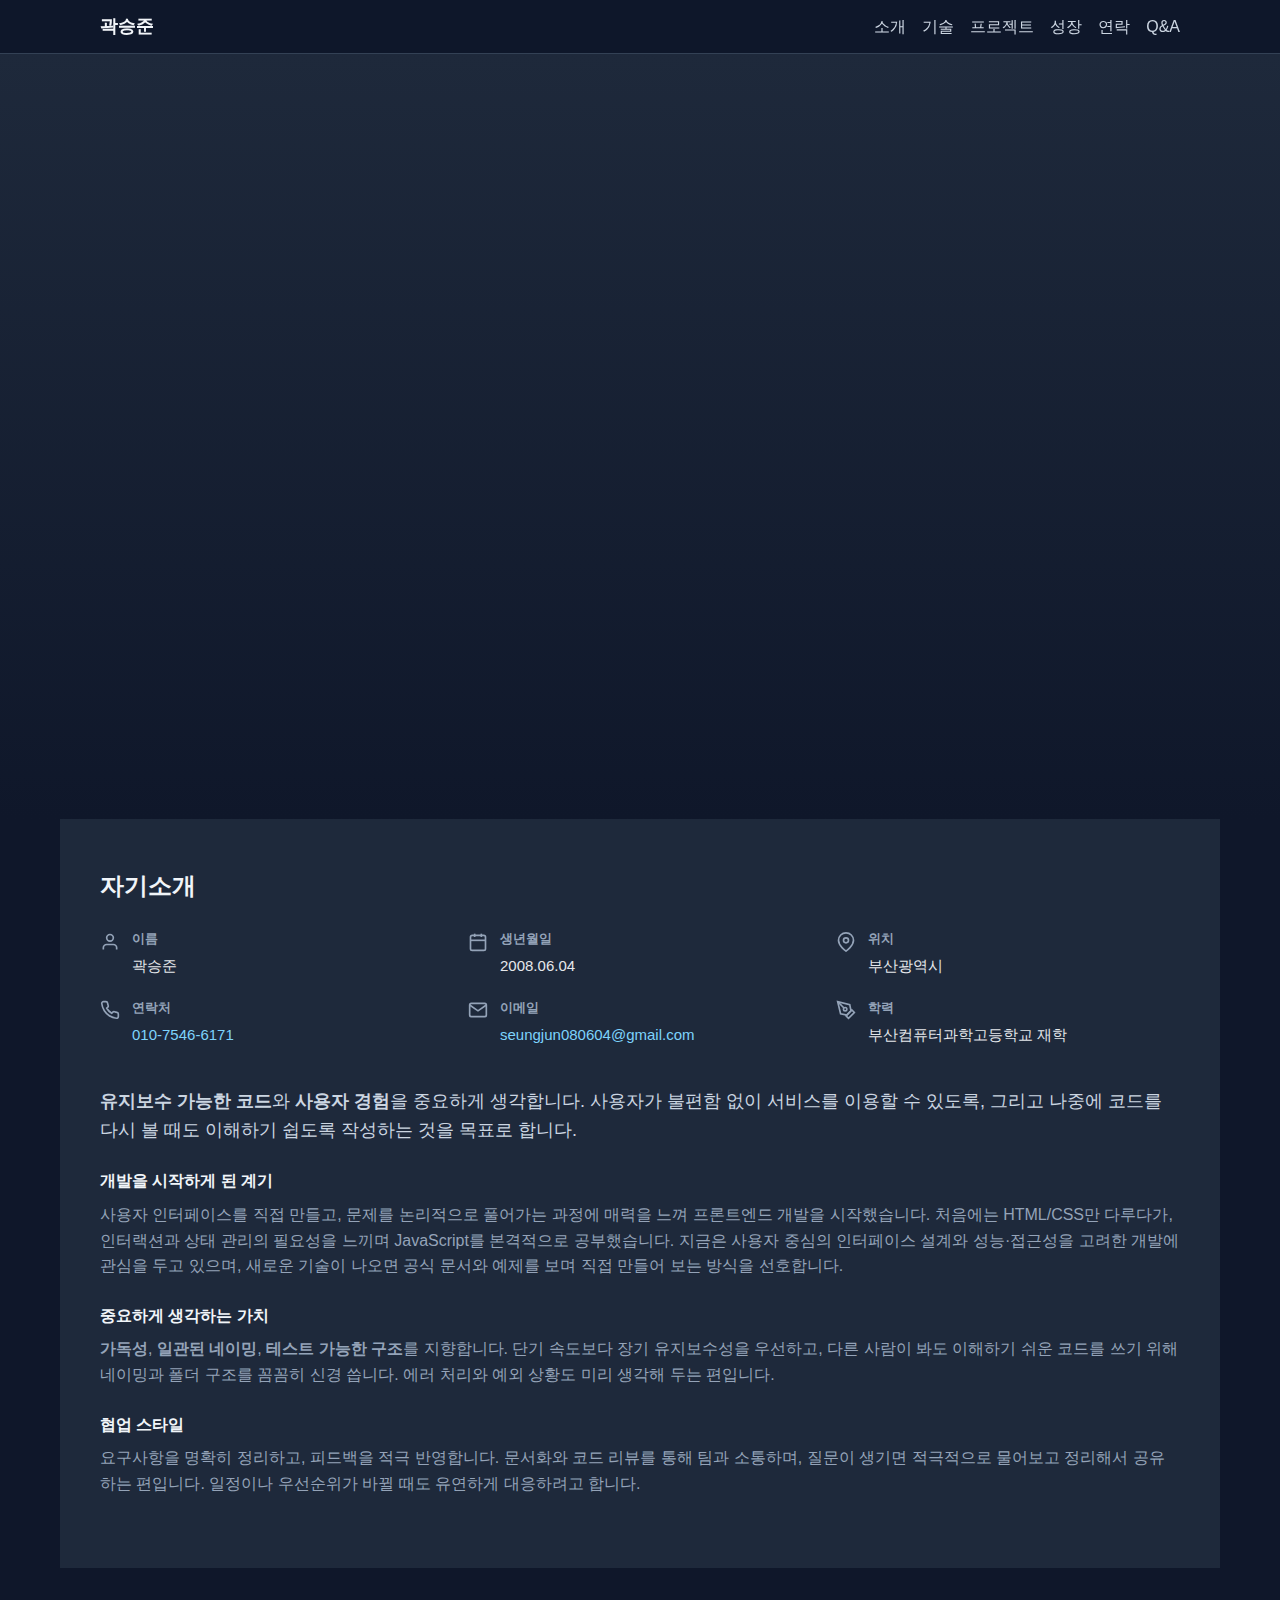
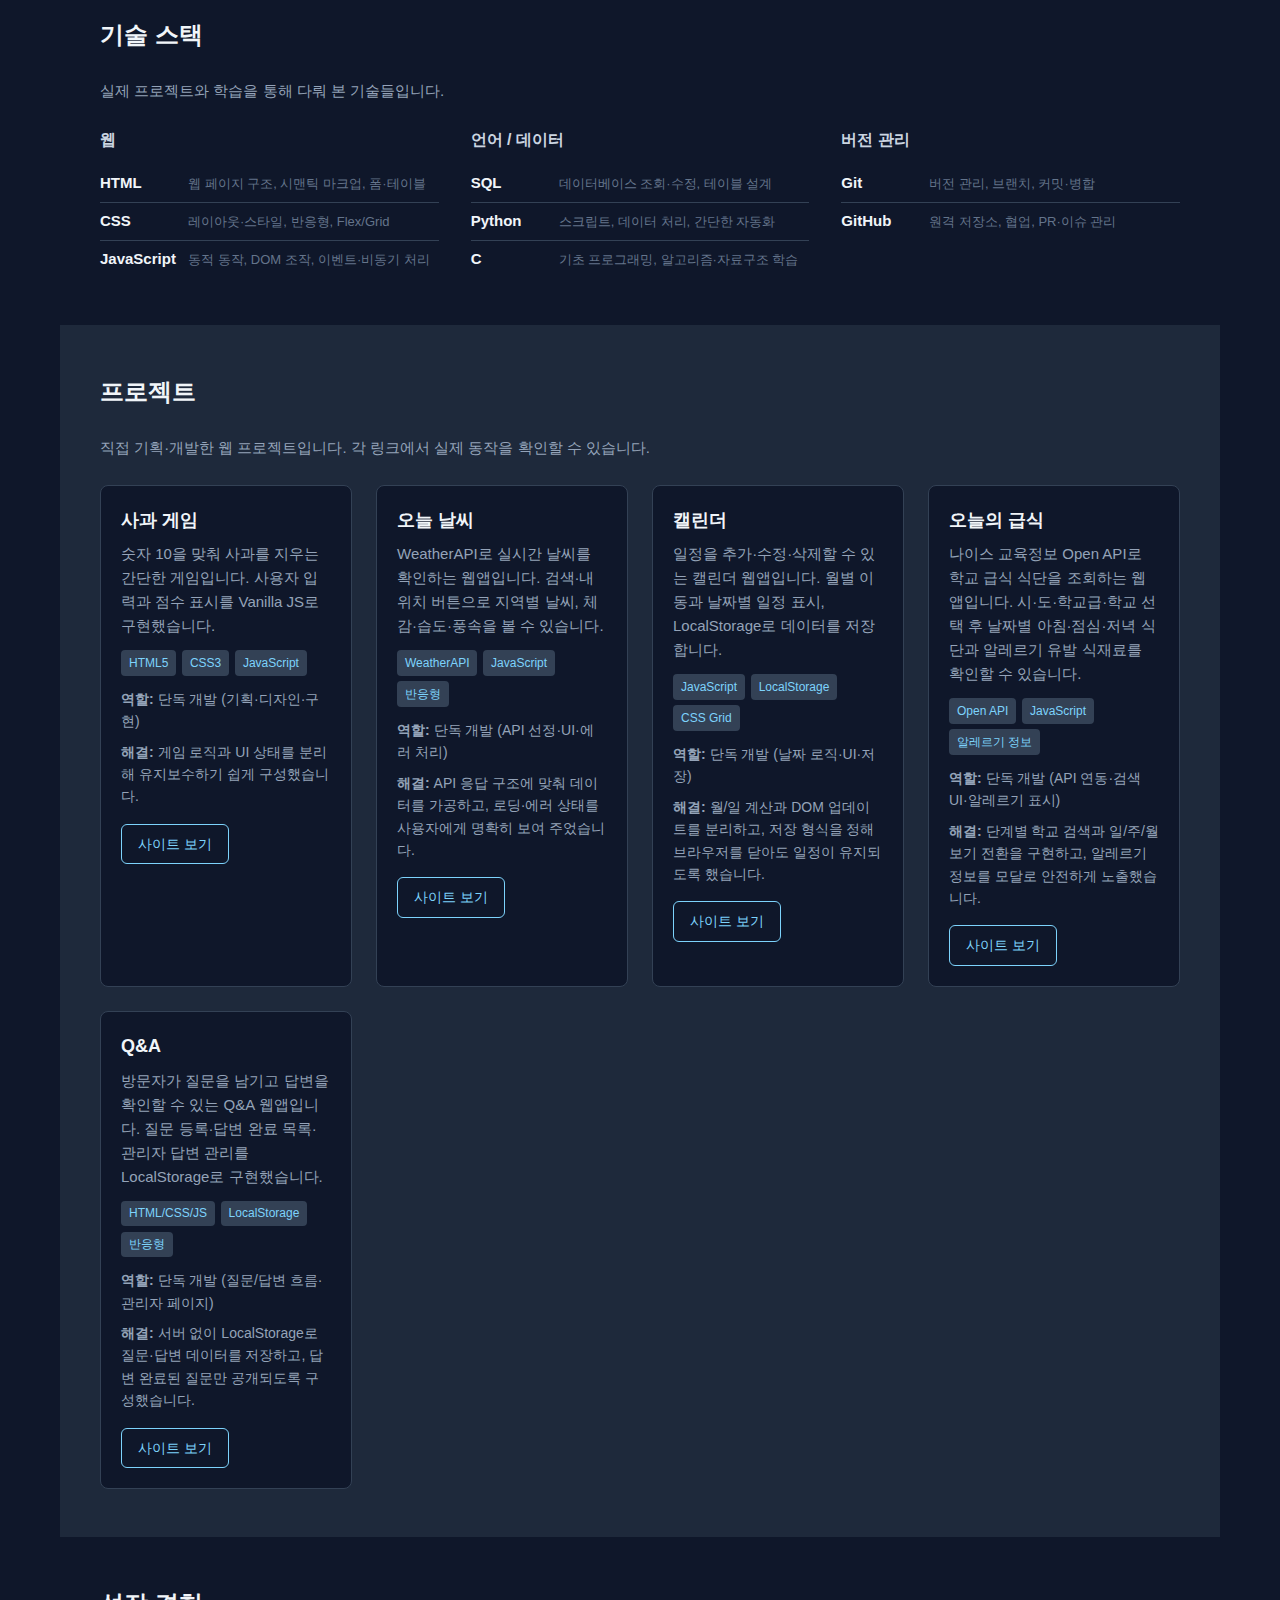
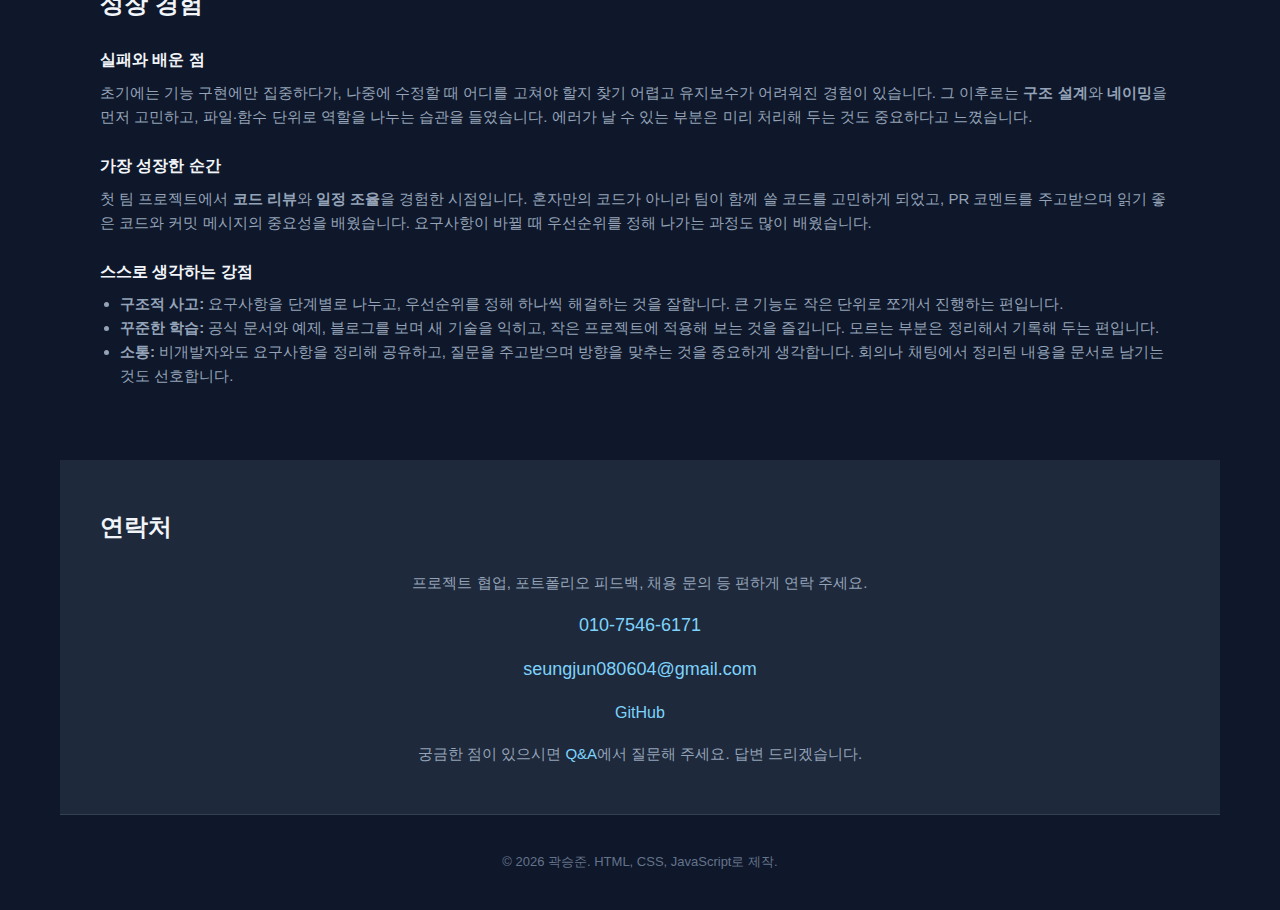
<file: index.html>
<!DOCTYPE html>
<html lang="ko">
<head>
  <meta charset="UTF-8">
  <meta name="viewport" content="width=device-width, initial-scale=1.0">
  <title>곽승준 | 프론트엔드 개발자</title>
  <link rel="stylesheet" href="css/style.css">
</head>
<body>
  <header class="header">
    <nav class="nav">
      <a href="index.html" class="nav-logo">곽승준</a>
      <ul class="nav-links">
        <li><a href="#about">소개</a></li>
        <li><a href="#tech">기술</a></li>
        <li><a href="#projects">프로젝트</a></li>
        <li><a href="#growth">성장</a></li>
        <li><a href="#contact">연락</a></li>
        <li><a href="https://gsj864.github.io/qna/" class="nav-qa" target="_blank" rel="noopener">Q&A</a></li>
      </ul>
      <button type="button" class="nav-toggle" aria-label="메뉴 열기">
        <span></span><span></span><span></span>
      </button>
    </nav>
  </header>

  <main>
    <!-- 히어로 -->
    <section class="hero" id="hero">
      <img src="assets/profile.png" alt="곽승준 프로필 사진" class="hero-photo">
      <h1 class="hero-name">곽승준</h1>
      <p class="hero-tagline">문제를 구조적으로 해결하는 프론트엔드 개발자</p>
      <ul class="hero-keywords">
        <li>JavaScript</li>
        <li>SQL</li>
        <li>접근성</li>
        <li>UX</li>
      </ul>
      <div class="hero-scroll" aria-hidden="true">
        <span>스크롤</span>
        <span class="hero-scroll-icon"></span>
      </div>
    </section>

    <!-- 자기소개 -->
    <section class="section section-about" id="about">
      <h2 class="section-title">자기소개</h2>
      <div class="about-me">
        <div class="about-me-grid">
          <div class="about-me-item">
            <svg class="about-me-icon" viewBox="0 0 24 24" fill="none" stroke="currentColor" stroke-width="2" aria-hidden="true"><path d="M20 21v-2a4 4 0 0 0-4-4H8a4 4 0 0 0-4 4v2"/><circle cx="12" cy="7" r="4"/></svg>
            <dl class="about-me-dl"><dt>이름</dt><dd>곽승준</dd></dl>
          </div>
          <div class="about-me-item">
            <svg class="about-me-icon" viewBox="0 0 24 24" fill="none" stroke="currentColor" stroke-width="2" aria-hidden="true"><rect x="3" y="4" width="18" height="18" rx="2" ry="2"/><line x1="16" y1="2" x2="16" y2="6"/><line x1="8" y1="2" x2="8" y2="6"/><line x1="3" y1="10" x2="21" y2="10"/></svg>
            <dl class="about-me-dl"><dt>생년월일</dt><dd>2008.06.04</dd></dl>
          </div>
          <div class="about-me-item">
            <svg class="about-me-icon" viewBox="0 0 24 24" fill="none" stroke="currentColor" stroke-width="2" aria-hidden="true"><path d="M21 10c0 7-9 13-9 13s-9-6-9-13a9 9 0 0 1 18 0z"/><circle cx="12" cy="10" r="3"/></svg>
            <dl class="about-me-dl"><dt>위치</dt><dd>부산광역시</dd></dl>
          </div>
          <div class="about-me-item">
            <svg class="about-me-icon" viewBox="0 0 24 24" fill="none" stroke="currentColor" stroke-width="2" aria-hidden="true"><path d="M22 16.92v3a2 2 0 0 1-2.18 2 19.79 19.79 0 0 1-8.63-3.07 19.5 19.5 0 0 1-6-6 19.79 19.79 0 0 1-3.07-8.67A2 2 0 0 1 4.11 2h3a2 2 0 0 1 2 1.72 12.84 12.84 0 0 0 .7 2.81 2 2 0 0 1-.45 2.11L8.09 9.91a16 16 0 0 0 6 6l1.27-1.27a2 2 0 0 1 2.11-.45 12.84 12.84 0 0 0 2.81.7A2 2 0 0 1 22 16.92z"/></svg>
            <dl class="about-me-dl"><dt>연락처</dt><dd><a href="tel:010-7546-6171">010-7546-6171</a></dd></dl>
          </div>
          <div class="about-me-item">
            <svg class="about-me-icon" viewBox="0 0 24 24" fill="none" stroke="currentColor" stroke-width="2" aria-hidden="true"><path d="M4 4h16c1.1 0 2 .9 2 2v12c0 1.1-.9 2-2 2H4c-1.1 0-2-.9-2-2V6c0-1.1.9-2 2-2z"/><polyline points="22,6 12,13 2,6"/></svg>
            <dl class="about-me-dl"><dt>이메일</dt><dd><a href="mailto:seungjun080604@gmail.com">seungjun080604@gmail.com</a></dd></dl>
          </div>
          <div class="about-me-item">
            <svg class="about-me-icon" viewBox="0 0 24 24" fill="none" stroke="currentColor" stroke-width="2" aria-hidden="true"><path d="M12 19l7-7 3 3-7 7-3-3z"/><path d="M18 13l-1.5-7.5L2 2l3.5 14.5L13 18l5-5z"/><path d="M2 2l7.586 7.586"/><circle cx="11" cy="11" r="2"/></svg>
            <dl class="about-me-dl"><dt>학력</dt><dd>부산컴퓨터과학고등학교 재학</dd></dl>
          </div>
        </div>
      </div>
      <div class="about-content">
        <p class="about-lead">
          <strong>유지보수 가능한 코드</strong>와 <strong>사용자 경험</strong>을 중요하게 생각합니다. 사용자가 불편함 없이 서비스를 이용할 수 있도록, 그리고 나중에 코드를 다시 볼 때도 이해하기 쉽도록 작성하는 것을 목표로 합니다.
        </p>
        <div class="about-block">
          <h3>개발을 시작하게 된 계기</h3>
          <p class="about-text">
            사용자 인터페이스를 직접 만들고, 문제를 논리적으로 풀어가는 과정에 매력을 느껴 프론트엔드 개발을 시작했습니다. 처음에는 HTML/CSS만 다루다가, 인터랙션과 상태 관리의 필요성을 느끼며 JavaScript를 본격적으로 공부했습니다. 지금은 사용자 중심의 인터페이스 설계와 성능·접근성을 고려한 개발에 관심을 두고 있으며, 새로운 기술이 나오면 공식 문서와 예제를 보며 직접 만들어 보는 방식을 선호합니다.
          </p>
        </div>
        <div class="about-block">
          <h3>중요하게 생각하는 가치</h3>
          <p class="about-text">
            <strong>가독성</strong>, <strong>일관된 네이밍</strong>, <strong>테스트 가능한 구조</strong>를 지향합니다. 단기 속도보다 장기 유지보수성을 우선하고, 다른 사람이 봐도 이해하기 쉬운 코드를 쓰기 위해 네이밍과 폴더 구조를 꼼꼼히 신경 씁니다. 에러 처리와 예외 상황도 미리 생각해 두는 편입니다.
          </p>
        </div>
        <div class="about-block">
          <h3>협업 스타일</h3>
          <p class="about-text">
            요구사항을 명확히 정리하고, 피드백을 적극 반영합니다. 문서화와 코드 리뷰를 통해 팀과 소통하며, 질문이 생기면 적극적으로 물어보고 정리해서 공유하는 편입니다. 일정이나 우선순위가 바뀔 때도 유연하게 대응하려고 합니다.
          </p>
        </div>
      </div>
    </section>

    <!-- 기술 스택 -->
    <section class="section section-tech" id="tech">
      <h2 class="section-title">기술 스택</h2>
      <p class="tech-intro">실제 프로젝트와 학습을 통해 다뤄 본 기술들입니다.</p>
      <div class="tech-grid">
        <div class="tech-category">
          <h3>웹</h3>
          <ul class="tech-list">
            <li><span class="tech-icon" data-tech="html">HTML</span> <small>웹 페이지 구조, 시맨틱 마크업, 폼·테이블</small></li>
            <li><span class="tech-icon" data-tech="css">CSS</span> <small>레이아웃·스타일, 반응형, Flex/Grid</small></li>
            <li><span class="tech-icon" data-tech="js">JavaScript</span> <small>동적 동작, DOM 조작, 이벤트·비동기 처리</small></li>
          </ul>
        </div>
        <div class="tech-category">
          <h3>언어 / 데이터</h3>
          <ul class="tech-list">
            <li><span class="tech-icon" data-tech="sql">SQL</span> <small>데이터베이스 조회·수정, 테이블 설계</small></li>
            <li><span class="tech-icon" data-tech="python">Python</span> <small>스크립트, 데이터 처리, 간단한 자동화</small></li>
            <li><span class="tech-icon" data-tech="c">C</span> <small>기초 프로그래밍, 알고리즘·자료구조 학습</small></li>
          </ul>
        </div>
        <div class="tech-category">
          <h3>버전 관리</h3>
          <ul class="tech-list">
            <li><span class="tech-icon" data-tech="git">Git</span> <small>버전 관리, 브랜치, 커밋·병합</small></li>
            <li><span class="tech-icon" data-tech="github">GitHub</span> <small>원격 저장소, 협업, PR·이슈 관리</small></li>
          </ul>
        </div>
      </div>
    </section>

    <!-- 프로젝트 -->
    <section class="section section-projects" id="projects">
      <h2 class="section-title">프로젝트</h2>
      <p class="projects-intro">직접 기획·개발한 웹 프로젝트입니다. 각 링크에서 실제 동작을 확인할 수 있습니다.</p>
      <div class="projects-grid" id="projectsGrid">
        <article class="project-card" data-id="1">
          <h3 class="project-title">사과 게임</h3>
          <p class="project-desc">숫자 10을 맞춰 사과를 지우는 간단한 게임입니다. 사용자 입력과 점수 표시를 Vanilla JS로 구현했습니다.</p>
          <ul class="project-tags">
            <li>HTML5</li>
            <li>CSS3</li>
            <li>JavaScript</li>
          </ul>
          <p class="project-role"><strong>역할:</strong> 단독 개발 (기획·디자인·구현)</p>
          <p class="project-solution"><strong>해결:</strong> 게임 로직과 UI 상태를 분리해 유지보수하기 쉽게 구성했습니다.</p>
          <div class="project-actions">
            <a href="https://gsj864.github.io/apple/" class="btn btn-outline" target="_blank" rel="noopener">사이트 보기</a>
          </div>
        </article>
        <article class="project-card" data-id="2">
          <h3 class="project-title">오늘 날씨</h3>
          <p class="project-desc">WeatherAPI로 실시간 날씨를 확인하는 웹앱입니다. 검색·내 위치 버튼으로 지역별 날씨, 체감·습도·풍속을 볼 수 있습니다.</p>
          <ul class="project-tags">
            <li>WeatherAPI</li>
            <li>JavaScript</li>
            <li>반응형</li>
          </ul>
          <p class="project-role"><strong>역할:</strong> 단독 개발 (API 선정·UI·에러 처리)</p>
          <p class="project-solution"><strong>해결:</strong> API 응답 구조에 맞춰 데이터를 가공하고, 로딩·에러 상태를 사용자에게 명확히 보여 주었습니다.</p>
          <div class="project-actions">
            <a href="https://gsj864.github.io/weather/" class="btn btn-outline" target="_blank" rel="noopener">사이트 보기</a>
          </div>
        </article>
        <article class="project-card" data-id="3">
          <h3 class="project-title">캘린더</h3>
          <p class="project-desc">일정을 추가·수정·삭제할 수 있는 캘린더 웹앱입니다. 월별 이동과 날짜별 일정 표시, LocalStorage로 데이터를 저장합니다.</p>
          <ul class="project-tags">
            <li>JavaScript</li>
            <li>LocalStorage</li>
            <li>CSS Grid</li>
          </ul>
          <p class="project-role"><strong>역할:</strong> 단독 개발 (날짜 로직·UI·저장)</p>
          <p class="project-solution"><strong>해결:</strong> 월/일 계산과 DOM 업데이트를 분리하고, 저장 형식을 정해 브라우저를 닫아도 일정이 유지되도록 했습니다.</p>
          <div class="project-actions">
            <a href="https://gsj864.github.io/calender/" class="btn btn-outline" target="_blank" rel="noopener">사이트 보기</a>
          </div>
        </article>
        <article class="project-card" data-id="4">
          <h3 class="project-title">오늘의 급식</h3>
          <p class="project-desc">나이스 교육정보 Open API로 학교 급식 식단을 조회하는 웹앱입니다. 시·도·학교급·학교 선택 후 날짜별 아침·점심·저녁 식단과 알레르기 유발 식재료를 확인할 수 있습니다.</p>
          <ul class="project-tags">
            <li>Open API</li>
            <li>JavaScript</li>
            <li>알레르기 정보</li>
          </ul>
          <p class="project-role"><strong>역할:</strong> 단독 개발 (API 연동·검색 UI·알레르기 표시)</p>
          <p class="project-solution"><strong>해결:</strong> 단계별 학교 검색과 일/주/월 보기 전환을 구현하고, 알레르기 정보를 모달로 안전하게 노출했습니다.</p>
          <div class="project-actions">
            <a href="https://gsj864.github.io/meal/" class="btn btn-outline" target="_blank" rel="noopener">사이트 보기</a>
          </div>
        </article>
        <article class="project-card" data-id="5">
          <h3 class="project-title">Q&A</h3>
          <p class="project-desc">방문자가 질문을 남기고 답변을 확인할 수 있는 Q&A 웹앱입니다. 질문 등록·답변 완료 목록·관리자 답변 관리를 LocalStorage로 구현했습니다.</p>
          <ul class="project-tags">
            <li>HTML/CSS/JS</li>
            <li>LocalStorage</li>
            <li>반응형</li>
          </ul>
          <p class="project-role"><strong>역할:</strong> 단독 개발 (질문/답변 흐름·관리자 페이지)</p>
          <p class="project-solution"><strong>해결:</strong> 서버 없이 LocalStorage로 질문·답변 데이터를 저장하고, 답변 완료된 질문만 공개되도록 구성했습니다.</p>
          <div class="project-actions">
            <a href="https://gsj864.github.io/qna/" class="btn btn-outline" target="_blank" rel="noopener">사이트 보기</a>
          </div>
        </article>
      </div>
    </section>

    <!-- 성장 경험 -->
    <section class="section section-growth" id="growth">
      <h2 class="section-title">성장 경험</h2>
      <div class="growth-content">
        <div class="growth-block">
          <h3>실패와 배운 점</h3>
          <p>초기에는 기능 구현에만 집중하다가, 나중에 수정할 때 어디를 고쳐야 할지 찾기 어렵고 유지보수가 어려워진 경험이 있습니다. 그 이후로는 <strong>구조 설계</strong>와 <strong>네이밍</strong>을 먼저 고민하고, 파일·함수 단위로 역할을 나누는 습관을 들였습니다. 에러가 날 수 있는 부분은 미리 처리해 두는 것도 중요하다고 느꼈습니다.</p>
        </div>
        <div class="growth-block">
          <h3>가장 성장한 순간</h3>
          <p>첫 팀 프로젝트에서 <strong>코드 리뷰</strong>와 <strong>일정 조율</strong>을 경험한 시점입니다. 혼자만의 코드가 아니라 팀이 함께 쓸 코드를 고민하게 되었고, PR 코멘트를 주고받으며 읽기 좋은 코드와 커밋 메시지의 중요성을 배웠습니다. 요구사항이 바뀔 때 우선순위를 정해 나가는 과정도 많이 배웠습니다.</p>
        </div>
        <div class="growth-block">
          <h3>스스로 생각하는 강점</h3>
          <ul>
            <li><strong>구조적 사고:</strong> 요구사항을 단계별로 나누고, 우선순위를 정해 하나씩 해결하는 것을 잘합니다. 큰 기능도 작은 단위로 쪼개서 진행하는 편입니다.</li>
            <li><strong>꾸준한 학습:</strong> 공식 문서와 예제, 블로그를 보며 새 기술을 익히고, 작은 프로젝트에 적용해 보는 것을 즐깁니다. 모르는 부분은 정리해서 기록해 두는 편입니다.</li>
            <li><strong>소통:</strong> 비개발자와도 요구사항을 정리해 공유하고, 질문을 주고받으며 방향을 맞추는 것을 중요하게 생각합니다. 회의나 채팅에서 정리된 내용을 문서로 남기는 것도 선호합니다.</li>
          </ul>
        </div>
      </div>
    </section>

    <!-- 연락처 -->
    <section class="section section-contact" id="contact">
      <h2 class="section-title">연락처</h2>
      <div class="contact-content">
        <p class="contact-intro">프로젝트 협업, 포트폴리오 피드백, 채용 문의 등 편하게 연락 주세요.</p>
        <p class="contact-phone">
          <a href="tel:010-7546-6171">010-7546-6171</a>
        </p>
        <p class="contact-email">
          <a href="mailto:seungjun080604@gmail.com">seungjun080604@gmail.com</a>
        </p>
        <ul class="contact-links">
          <li><a href="https://github.com/gsj864" target="_blank" rel="noopener">GitHub</a></li>
        </ul>
        <p class="contact-closing">궁금한 점이 있으시면 <a href="https://gsj864.github.io/qna/" target="_blank" rel="noopener">Q&A</a>에서 질문해 주세요. 답변 드리겠습니다.</p>
      </div>
    </section>
  </main>

  <footer class="footer">
    <p>&copy; 2026 곽승준. HTML, CSS, JavaScript로 제작.</p>
  </footer>

  <script src="js/main.js"></script>
</body>
</html>
</file>
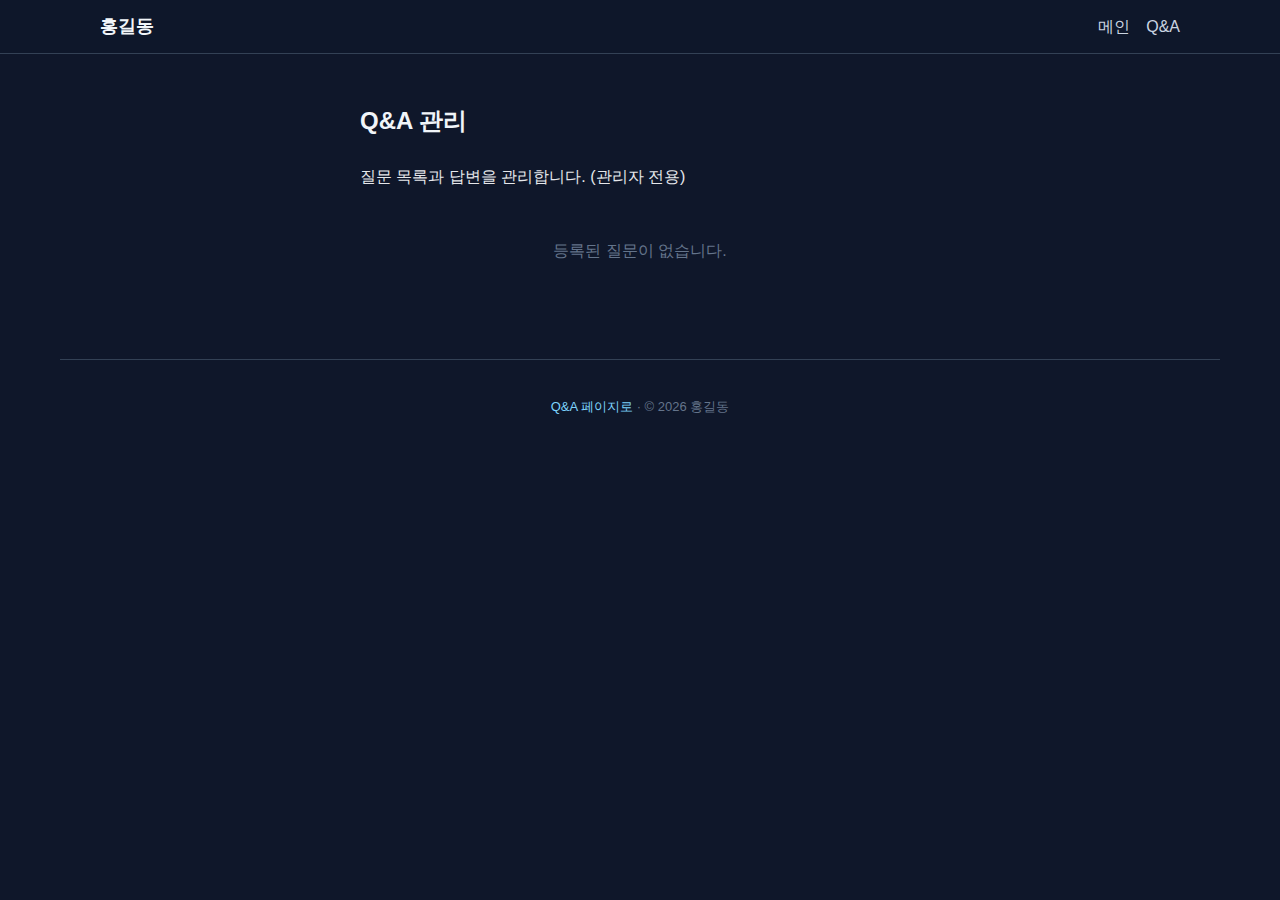
<file: admin.html>
<!DOCTYPE html>
<html lang="ko">
<head>
  <meta charset="UTF-8">
  <meta name="viewport" content="width=device-width, initial-scale=1.0">
  <title>관리자 · Q&A | 홍길동</title>
  <link rel="stylesheet" href="css/style.css">
</head>
<body class="page-admin">
  <header class="header">
    <nav class="nav">
      <a href="index.html" class="nav-logo">홍길동</a>
      <ul class="nav-links">
        <li><a href="index.html">메인</a></li>
        <li><a href="qa.html">Q&A</a></li>
      </ul>
      <button type="button" class="nav-toggle" aria-label="메뉴 열기">
        <span></span><span></span><span></span>
      </button>
    </nav>
  </header>

  <main>
    <section class="section">
      <h1 class="section-title">Q&A 관리</h1>
      <p>질문 목록과 답변을 관리합니다. (관리자 전용)</p>
      <ul class="admin-list" id="adminList"></ul>
      <p class="qa-empty" id="adminEmpty" hidden>등록된 질문이 없습니다.</p>
    </section>
  </main>

  <footer class="footer">
    <p><a href="qa.html">Q&A 페이지로</a> · &copy; 2026 홍길동</p>
  </footer>

  <script src="js/storage.js"></script>
  <script src="js/admin.js"></script>
</body>
</html>
</file>
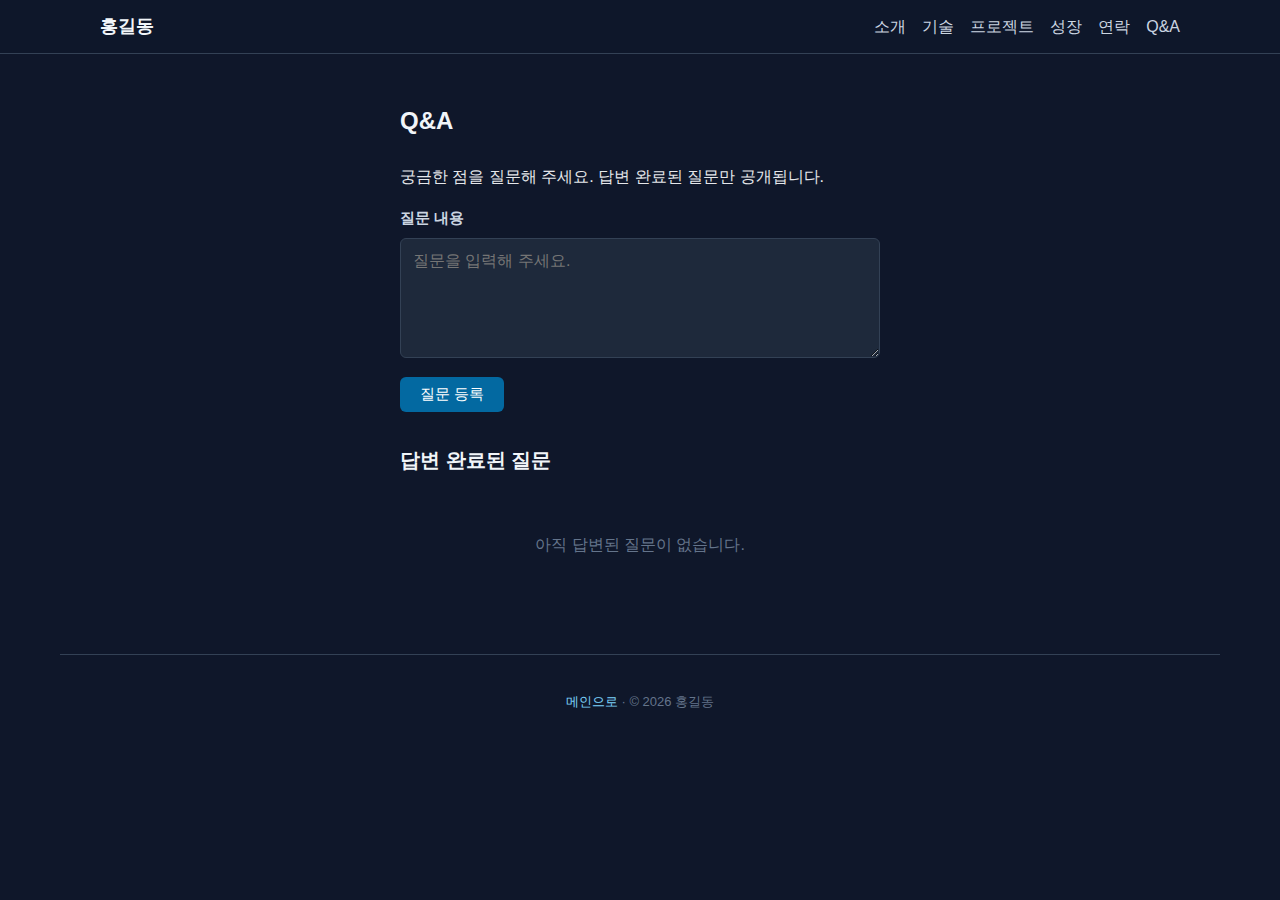
<file: qa.html>
<!DOCTYPE html>
<html lang="ko">
<head>
  <meta charset="UTF-8">
  <meta name="viewport" content="width=device-width, initial-scale=1.0">
  <title>Q&A | 홍길동</title>
  <link rel="stylesheet" href="css/style.css">
</head>
<body class="page-qa">
  <header class="header">
    <nav class="nav">
      <a href="index.html" class="nav-logo">홍길동</a>
      <ul class="nav-links">
        <li><a href="index.html#about">소개</a></li>
        <li><a href="index.html#tech">기술</a></li>
        <li><a href="index.html#projects">프로젝트</a></li>
        <li><a href="index.html#growth">성장</a></li>
        <li><a href="index.html#contact">연락</a></li>
        <li><a href="qa.html">Q&A</a></li>
      </ul>
      <button type="button" class="nav-toggle" aria-label="메뉴 열기">
        <span></span><span></span><span></span>
      </button>
    </nav>
  </header>

  <main>
    <section class="section">
      <h1 class="section-title">Q&A</h1>
      <p>궁금한 점을 질문해 주세요. 답변 완료된 질문만 공개됩니다.</p>

      <form class="qa-form" id="qaForm">
        <label for="question">질문 내용</label>
        <textarea id="question" name="question" placeholder="질문을 입력해 주세요." required></textarea>
        <button type="submit" class="btn btn-submit">질문 등록</button>
      </form>

      <h2 class="section-title" style="font-size: 1.25rem;">답변 완료된 질문</h2>
      <ul class="qa-list" id="qaList"></ul>
      <p class="qa-empty" id="qaEmpty" hidden>아직 답변된 질문이 없습니다.</p>
    </section>
  </main>

  <footer class="footer">
    <p><a href="index.html">메인으로</a> · &copy; 2026 홍길동</p>
  </footer>

  <script src="js/storage.js"></script>
  <script src="js/qa.js"></script>
</body>
</html>
</file>
<file: css/style.css>
/* ===== Dark Theme – Reset & Base ===== */
*, *::before, *::after { box-sizing: border-box; }
html { scroll-behavior: smooth; }
body {
  margin: 0;
  font-family: -apple-system, BlinkMacSystemFont, "Segoe UI", Roboto, "Helvetica Neue", Arial, sans-serif;
  font-size: 16px;
  line-height: 1.6;
  color: #e5e7eb;
  background: #0f172a;
}

a { color: #7dd3fc; text-decoration: none; }
a:hover { text-decoration: underline; }
img { max-width: 100%; height: auto; }
ul { padding-left: 1.25rem; }

/* ===== Layout ===== */
.section {
  padding: 3rem 1.25rem;
  max-width: 720px;
  margin: 0 auto;
}
@media (min-width: 1024px) {
  .section {
    max-width: 1000px;
    padding: 3rem 2rem;
  }
}
@media (min-width: 1280px) {
  .section {
    max-width: 1160px;
    padding: 3rem 2.5rem;
  }
}
.section-title {
  font-size: 1.5rem;
  font-weight: 700;
  margin: 0 0 1.5rem;
  color: #f1f5f9;
}

/* ===== Header & Nav ===== */
.header {
  position: sticky;
  top: 0;
  z-index: 100;
  background: rgba(15, 23, 42, 0.95);
  border-bottom: 1px solid #334155;
}
.nav {
  display: flex;
  align-items: center;
  justify-content: space-between;
  padding: 0.75rem 1.25rem;
  max-width: 720px;
  margin: 0 auto;
}
@media (min-width: 1024px) {
  .nav {
    max-width: 1000px;
    padding: 0.75rem 2rem;
  }
}
@media (min-width: 1280px) {
  .nav {
    max-width: 1160px;
    padding: 0.75rem 2.5rem;
  }
}
.nav-logo {
  font-weight: 700;
  color: #f1f5f9;
  font-size: 1.125rem;
}
.nav-logo:hover { text-decoration: none; color: #7dd3fc; }
.nav-links {
  display: none;
  list-style: none;
  margin: 0;
  padding: 0;
  gap: 1rem;
}
.nav-links.is-open {
  display: flex;
  flex-direction: column;
  position: absolute;
  top: 100%;
  left: 0;
  right: 0;
  background: #1e293b;
  padding: 1rem;
  border-bottom: 1px solid #334155;
}
.nav-links a { color: #cbd5e1; }
.nav-links a:hover { color: #7dd3fc; }
.nav-qa { position: relative; }
.nav-qa .badge {
  position: absolute;
  top: -6px;
  right: -8px;
  min-width: 18px;
  height: 18px;
  padding: 0 5px;
  font-size: 11px;
  line-height: 18px;
  text-align: center;
  background: #dc2626;
  color: #fff;
  border-radius: 9px;
}
.nav-toggle {
  display: flex;
  flex-direction: column;
  justify-content: center;
  gap: 5px;
  width: 36px;
  height: 36px;
  padding: 0;
  border: none;
  background: transparent;
  cursor: pointer;
}
.nav-toggle span {
  display: block;
  width: 22px;
  height: 2px;
  background: #cbd5e1;
}

@media (min-width: 640px) {
  .nav-links { display: flex; flex-direction: row; }
  .nav-links.is-open { position: static; flex-direction: row; border: none; padding: 0; background: transparent; }
  .nav-toggle { display: none; }
}

/* ===== Hero ===== */
.hero {
  min-height: 85vh;
  display: flex;
  flex-direction: column;
  align-items: center;
  justify-content: center;
  text-align: center;
  padding: 4rem 1.25rem;
  background: linear-gradient(180deg, #1e293b 0%, #0f172a 100%);
}
@media (min-width: 1024px) {
  .hero { padding: 4rem 2rem; }
}
@media (min-width: 1280px) {
  .hero { padding: 4rem 2.5rem; }
}
.hero-photo {
  width: 140px;
  height: 140px;
  object-fit: cover;
  border-radius: 50%;
  margin-bottom: 1.25rem;
  border: 3px solid #334155;
  opacity: 0;
  animation: fadeUp 0.6s ease forwards;
}
.hero-name {
  font-size: 2rem;
  font-weight: 800;
  margin: 0 0 0.5rem;
  color: #f8fafc;
  opacity: 0;
  animation: fadeUp 0.6s ease forwards;
}
.hero-tagline {
  font-size: 1.125rem;
  color: #94a3b8;
  margin: 0 0 1.5rem;
  opacity: 0;
  animation: fadeUp 0.6s ease 0.15s forwards;
}
.hero-keywords {
  display: flex;
  flex-wrap: wrap;
  justify-content: center;
  gap: 0.5rem;
  list-style: none;
  margin: 0 0 3rem;
  padding: 0;
  opacity: 0;
  animation: fadeUp 0.6s ease 0.3s forwards;
}
.hero-keywords li {
  padding: 0.35rem 0.75rem;
  background: #334155;
  color: #7dd3fc;
  border-radius: 9999px;
  font-size: 0.875rem;
  font-weight: 500;
}
.hero-scroll {
  display: flex;
  flex-direction: column;
  align-items: center;
  gap: 0.25rem;
  font-size: 0.75rem;
  color: #64748b;
  opacity: 0;
  animation: fadeUp 0.6s ease 0.5s forwards;
}
.hero-scroll-icon {
  width: 20px;
  height: 20px;
  border-right: 2px solid #64748b;
  border-bottom: 2px solid #64748b;
  transform: rotate(45deg);
  animation: bounce 2s ease-in-out infinite;
}
@keyframes fadeUp {
  from { opacity: 0; transform: translateY(12px); }
  to { opacity: 1; transform: translateY(0); }
}
@keyframes bounce {
  0%, 100% { transform: rotate(45deg) translateY(0); }
  50% { transform: rotate(45deg) translateY(6px); }
}

/* ===== About ===== */
.section-about { background: #1e293b; }
.about-me {
  margin-bottom: 2.5rem;
}
.about-me-grid {
  display: grid;
  grid-template-columns: 1fr;
  gap: 1.25rem 1.5rem;
}
@media (min-width: 640px) {
  .about-me-grid {
    grid-template-columns: repeat(2, 1fr);
  }
}
@media (min-width: 900px) {
  .about-me-grid {
    grid-template-columns: repeat(3, 1fr);
  }
}
.about-me-item {
  display: flex;
  align-items: flex-start;
  gap: 0.75rem;
}
.about-me-icon {
  width: 1.25rem;
  height: 1.25rem;
  min-width: 1.25rem;
  margin-top: 0.15rem;
  color: #94a3b8;
}
.about-me-dl {
  margin: 0;
}
.about-me-dl dt {
  font-size: 0.8125rem;
  font-weight: 600;
  color: #94a3b8;
  margin-bottom: 0.25rem;
}
.about-me-dl dd {
  font-size: 0.9375rem;
  color: #e5e7eb;
  margin: 0;
}
.about-me-dl dd a {
  color: #7dd3fc;
  text-decoration: none;
}
.about-me-dl dd a:hover {
  text-decoration: underline;
}
.about-lead {
  font-size: 1.125rem;
  margin: 0 0 1.5rem;
  color: #cbd5e1;
}
.about-block {
  margin-bottom: 1.5rem;
}
.about-block h3 {
  font-size: 1rem;
  font-weight: 600;
  margin: 0 0 0.5rem;
  color: #f1f5f9;
}
.about-text {
  margin: 0 0 0.5rem;
  color: #94a3b8;
}
.about-text-more[hidden] { display: none; }
.about-toggle {
  font-size: 0.875rem;
  color: #7dd3fc;
  background: none;
  border: none;
  cursor: pointer;
  padding: 0;
}
.about-toggle:hover { text-decoration: underline; }

/* ===== Tech ===== */
.section-tech { background: #0f172a; }
.tech-intro {
  margin: 0 0 1.5rem;
  color: #94a3b8;
  font-size: 0.9375rem;
  line-height: 1.65;
}
.tech-grid { display: flex; flex-direction: column; gap: 1.5rem; }
.tech-category h3 {
  font-size: 1rem;
  font-weight: 600;
  margin: 0 0 0.75rem;
  color: #cbd5e1;
}
.tech-list {
  list-style: none;
  padding: 0;
  margin: 0;
}
.tech-list li {
  display: flex;
  align-items: baseline;
  gap: 0.5rem;
  padding: 0.4rem 0;
  border-bottom: 1px solid #334155;
  font-size: 0.9375rem;
}
.tech-list li:last-child { border-bottom: none; }
.tech-icon {
  display: inline-block;
  min-width: 80px;
  font-weight: 600;
  color: #f1f5f9;
}
.tech-list small { color: #64748b; font-size: 0.8125rem; }

@media (min-width: 640px) {
  .tech-grid { flex-direction: row; flex-wrap: wrap; }
  .tech-category { flex: 1; min-width: 260px; }
}
@media (min-width: 1024px) {
  .tech-grid { gap: 2rem; }
  .tech-category { min-width: 280px; }
}

/* ===== Projects ===== */
.section-projects { background: #1e293b; }
.projects-intro {
  margin: 0 0 1.5rem;
  color: #94a3b8;
  font-size: 0.9375rem;
  line-height: 1.65;
}
.projects-grid {
  display: grid;
  gap: 1.25rem;
}
.project-card {
  padding: 1.25rem;
  border: 1px solid #334155;
  border-radius: 8px;
  background: #0f172a;
  transition: box-shadow 0.2s ease, border-color 0.2s ease;
}
.project-card:hover {
  box-shadow: 0 4px 20px rgba(0, 0, 0, 0.3);
  border-color: #475569;
}
.project-title {
  font-size: 1.125rem;
  font-weight: 700;
  margin: 0 0 0.5rem;
  color: #f1f5f9;
}
.project-desc {
  font-size: 0.9375rem;
  color: #94a3b8;
  margin: 0 0 0.75rem;
}
.project-tags {
  display: flex;
  flex-wrap: wrap;
  gap: 0.35rem;
  list-style: none;
  padding: 0;
  margin: 0 0 0.75rem;
}
.project-tags li {
  padding: 0.2rem 0.5rem;
  background: #334155;
  color: #7dd3fc;
  border-radius: 4px;
  font-size: 0.75rem;
}
.project-role, .project-solution {
  font-size: 0.875rem;
  margin: 0 0 0.5rem;
  color: #94a3b8;
}
.project-actions { margin-top: 1rem; }
.btn {
  display: inline-block;
  padding: 0.5rem 1rem;
  font-size: 0.875rem;
  border-radius: 6px;
  cursor: pointer;
  border: none;
  text-decoration: none;
}
.btn-outline {
  border: 1px solid #7dd3fc;
  color: #7dd3fc;
  background: transparent;
}
.btn-outline:hover { background: rgba(125, 211, 252, 0.15); text-decoration: none; }

@media (min-width: 640px) {
  .projects-grid { grid-template-columns: repeat(2, 1fr); }
}
@media (min-width: 1024px) {
  .projects-grid {
    grid-template-columns: repeat(4, 1fr);
    gap: 1.5rem;
  }
}

/* ===== Growth ===== */
.section-growth { background: #0f172a; }
.growth-block {
  margin-bottom: 1.5rem;
}
.growth-block h3 {
  font-size: 1rem;
  font-weight: 600;
  margin: 0 0 0.5rem;
  color: #f1f5f9;
}
.growth-block p, .growth-block ul {
  margin: 0 0 0.5rem;
  color: #94a3b8;
  font-size: 0.9375rem;
}
.growth-block ul { padding-left: 1.25rem; }

/* ===== Contact ===== */
.section-contact { background: #1e293b; }
.contact-content { text-align: center; }
.contact-intro {
  margin: 0 0 1rem;
  color: #94a3b8;
  font-size: 0.9375rem;
}
.contact-phone {
  font-size: 1.125rem;
  margin: 0 0 1rem;
}
.contact-phone a { color: #7dd3fc; }
.contact-email {
  font-size: 1.125rem;
  margin: 0 0 1rem;
}
.contact-email a { color: #7dd3fc; }
.contact-links {
  display: flex;
  justify-content: center;
  gap: 1rem;
  list-style: none;
  padding: 0;
  margin: 0 0 1rem;
}
.contact-links a { color: #7dd3fc; }
.contact-closing {
  font-size: 0.9375rem;
  color: #94a3b8;
  margin: 0;
}
.contact-closing a { color: #7dd3fc; }

/* ===== Footer ===== */
.footer {
  padding: 1.5rem 1.25rem;
  text-align: center;
  font-size: 0.8125rem;
  color: #64748b;
  border-top: 1px solid #334155;
}
@media (min-width: 1024px) {
  .footer { padding: 1.5rem 2rem; max-width: 1000px; margin: 0 auto; }
}
@media (min-width: 1280px) {
  .footer { max-width: 1160px; padding: 1.5rem 2.5rem; }
}
.footer a { color: #7dd3fc; }

/* ===== Q&A Page (local – dark) ===== */
.page-qa .section { max-width: 560px; }
.qa-form {
  margin-bottom: 2rem;
}
.qa-form label {
  display: block;
  font-weight: 600;
  margin-bottom: 0.5rem;
  font-size: 0.9375rem;
  color: #cbd5e1;
}
.qa-form textarea {
  width: 100%;
  min-height: 120px;
  padding: 0.75rem;
  border: 1px solid #334155;
  border-radius: 6px;
  font-family: inherit;
  font-size: 1rem;
  resize: vertical;
  background: #1e293b;
  color: #e5e7eb;
}
.qa-form textarea:focus {
  outline: none;
  border-color: #7dd3fc;
  box-shadow: 0 0 0 3px rgba(125, 211, 252, 0.2);
}
.qa-form .btn-submit {
  margin-top: 0.75rem;
  background: #0369a1;
  color: #fff;
  border: none;
  padding: 0.5rem 1.25rem;
  border-radius: 6px;
  font-size: 0.9375rem;
  cursor: pointer;
}
.qa-form .btn-submit:hover { background: #0284c7; }
.qa-list { list-style: none; padding: 0; margin: 0; }
.qa-item {
  padding: 1rem;
  margin-bottom: 0.75rem;
  border: 1px solid #334155;
  border-radius: 8px;
  background: #1e293b;
}
.qa-item q { font-style: italic; color: #cbd5e1; display: block; margin-bottom: 0.5rem; }
.qa-item .answer { color: #94a3b8; font-size: 0.9375rem; padding-left: 1rem; border-left: 3px solid #7dd3fc; }
.qa-item .meta { font-size: 0.75rem; color: #64748b; margin-top: 0.5rem; }
.qa-empty { text-align: center; color: #64748b; padding: 2rem; }

/* ===== Admin Page (dark) ===== */
.page-admin .section { max-width: 640px; }
.admin-list { list-style: none; padding: 0; margin: 0; }
.admin-item {
  padding: 1rem;
  margin-bottom: 0.75rem;
  border: 1px solid #334155;
  border-radius: 8px;
  background: #1e293b;
}
.admin-item.pending { border-left: 4px solid #f59e0b; }
.admin-item .question-text { font-weight: 500; margin-bottom: 0.5rem; color: #e5e7eb; }
.admin-item .meta { font-size: 0.75rem; color: #64748b; margin-bottom: 0.5rem; }
.admin-item textarea {
  width: 100%;
  min-height: 80px;
  padding: 0.5rem;
  border: 1px solid #334155;
  border-radius: 6px;
  font-family: inherit;
  font-size: 0.9375rem;
  margin-bottom: 0.5rem;
  background: #0f172a;
  color: #e5e7eb;
}
.admin-item .btn-answer {
  background: #0369a1;
  color: #fff;
  border: none;
  padding: 0.4rem 0.75rem;
  border-radius: 6px;
  font-size: 0.875rem;
  cursor: pointer;
}
.admin-item .btn-answer:hover { background: #0284c7; }
.admin-item .answer-display { color: #94a3b8; font-size: 0.9375rem; margin-top: 0.5rem; padding-left: 1rem; border-left: 3px solid #10b981; }
</file>
